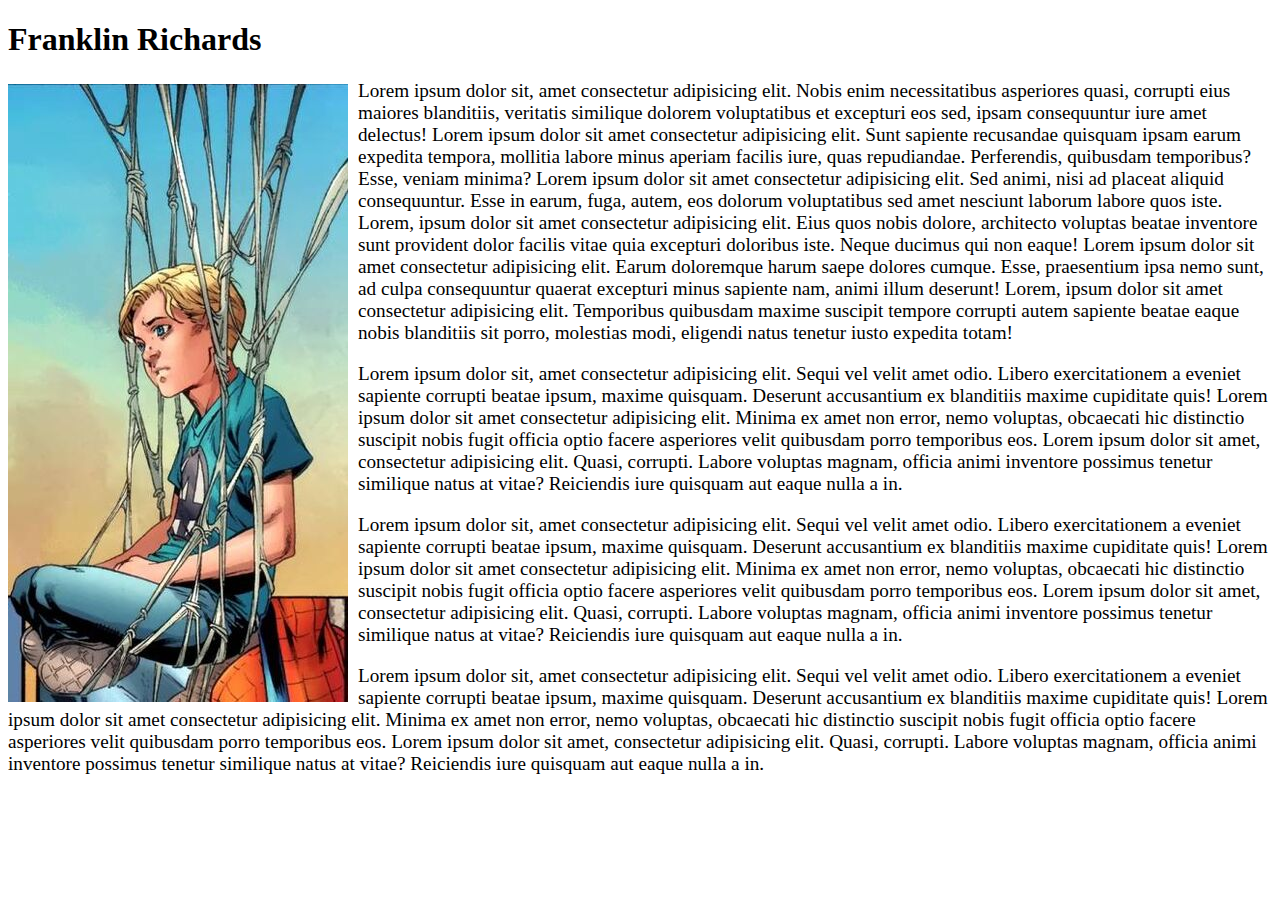
<file: t00/index.html>
<!DOCTYPE html>
<html lang="en">

<head>
    <meta charset="UTF-8">
    <meta name="viewport" content="width=device-width, initial-scale=1.0">
    <link rel="stylesheet" href="./style.css">
    <title>Task 00</title>
</head>

<body>
    <h1>Franklin Richards</h1>
    <p>
        <img class="img" src="./assets/image/Franklin_Richards.jpg" alt="img"> Lorem ipsum dolor sit, amet consectetur adipisicing elit. Nobis enim necessitatibus asperiores quasi, corrupti eius maiores blanditiis, veritatis similique dolorem voluptatibus
        et excepturi eos sed, ipsam consequuntur iure amet delectus! Lorem ipsum dolor sit amet consectetur adipisicing elit. Sunt sapiente recusandae quisquam ipsam earum expedita tempora, mollitia labore minus aperiam facilis iure, quas repudiandae.
        Perferendis, quibusdam temporibus? Esse, veniam minima? Lorem ipsum dolor sit amet consectetur adipisicing elit. Sed animi, nisi ad placeat aliquid consequuntur. Esse in earum, fuga, autem, eos dolorum voluptatibus sed amet nesciunt laborum labore
        quos iste. Lorem, ipsum dolor sit amet consectetur adipisicing elit. Eius quos nobis dolore, architecto voluptas beatae inventore sunt provident dolor facilis vitae quia excepturi doloribus iste. Neque ducimus qui non eaque! Lorem ipsum dolor
        sit amet consectetur adipisicing elit. Earum doloremque harum saepe dolores cumque. Esse, praesentium ipsa nemo sunt, ad culpa consequuntur quaerat excepturi minus sapiente nam, animi illum deserunt! Lorem, ipsum dolor sit amet consectetur adipisicing
        elit. Temporibus quibusdam maxime suscipit tempore corrupti autem sapiente beatae eaque nobis blanditiis sit porro, molestias modi, eligendi natus tenetur iusto expedita totam!
    </p>
    <p>
        Lorem ipsum dolor sit, amet consectetur adipisicing elit. Sequi vel velit amet odio. Libero exercitationem a eveniet sapiente corrupti beatae ipsum, maxime quisquam. Deserunt accusantium ex blanditiis maxime cupiditate quis! Lorem ipsum dolor sit amet
        consectetur adipisicing elit. Minima ex amet non error, nemo voluptas, obcaecati hic distinctio suscipit nobis fugit officia optio facere asperiores velit quibusdam porro temporibus eos. Lorem ipsum dolor sit amet, consectetur adipisicing elit.
        Quasi, corrupti. Labore voluptas magnam, officia animi inventore possimus tenetur similique natus at vitae? Reiciendis iure quisquam aut eaque nulla a in.
    </p>
    <p>
        Lorem ipsum dolor sit, amet consectetur adipisicing elit. Sequi vel velit amet odio. Libero exercitationem a eveniet sapiente corrupti beatae ipsum, maxime quisquam. Deserunt accusantium ex blanditiis maxime cupiditate quis! Lorem ipsum dolor sit amet
        consectetur adipisicing elit. Minima ex amet non error, nemo voluptas, obcaecati hic distinctio suscipit nobis fugit officia optio facere asperiores velit quibusdam porro temporibus eos. Lorem ipsum dolor sit amet, consectetur adipisicing elit.
        Quasi, corrupti. Labore voluptas magnam, officia animi inventore possimus tenetur similique natus at vitae? Reiciendis iure quisquam aut eaque nulla a in.
    </p>
    <p>
        Lorem ipsum dolor sit, amet consectetur adipisicing elit. Sequi vel velit amet odio. Libero exercitationem a eveniet sapiente corrupti beatae ipsum, maxime quisquam. Deserunt accusantium ex blanditiis maxime cupiditate quis! Lorem ipsum dolor sit amet
        consectetur adipisicing elit. Minima ex amet non error, nemo voluptas, obcaecati hic distinctio suscipit nobis fugit officia optio facere asperiores velit quibusdam porro temporibus eos. Lorem ipsum dolor sit amet, consectetur adipisicing elit.
        Quasi, corrupti. Labore voluptas magnam, officia animi inventore possimus tenetur similique natus at vitae? Reiciendis iure quisquam aut eaque nulla a in.
    </p>
</body>

</html>
</file>
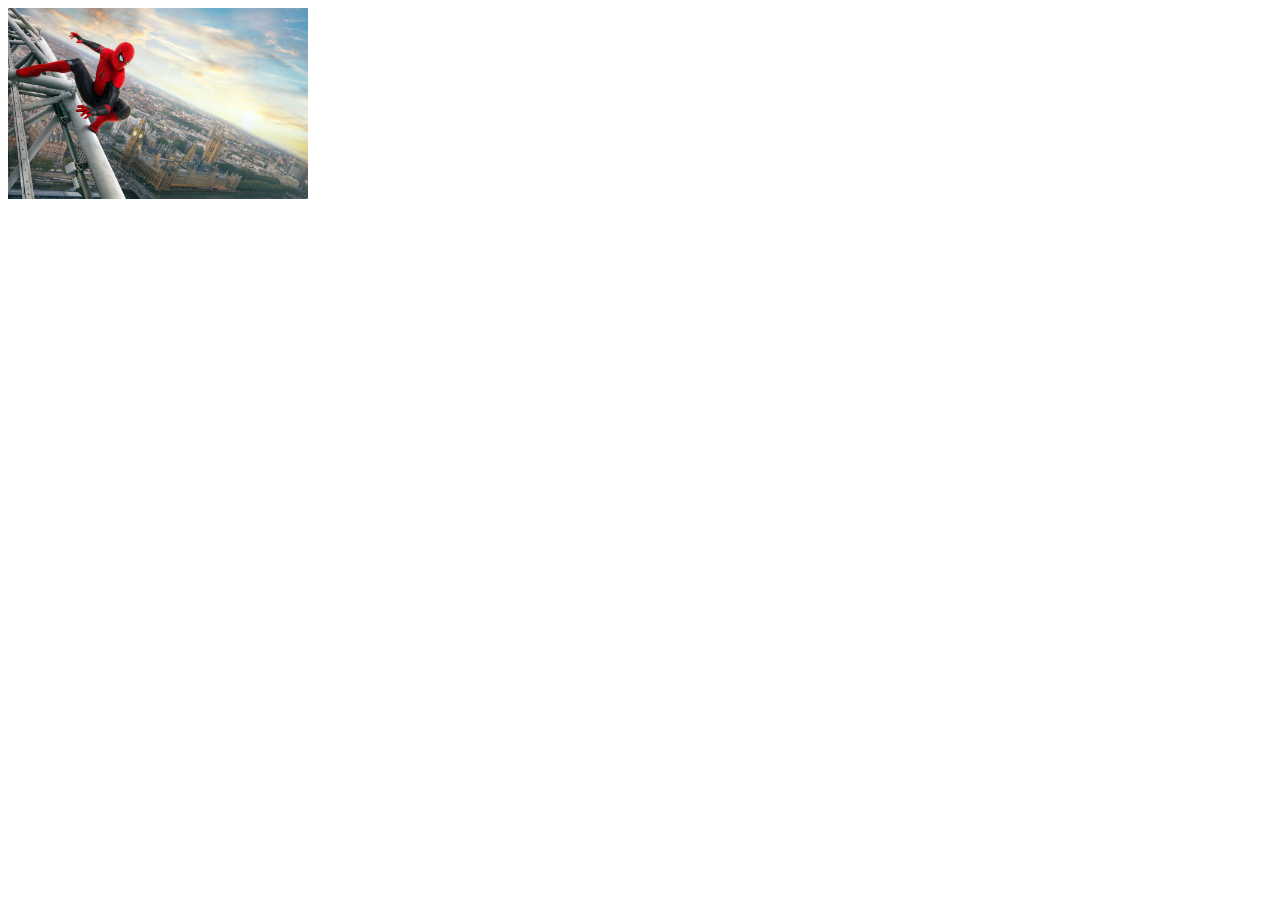
<file: t01/index.html>
<!DOCTYPE html>
<html lang="en">

<head>
    <meta charset="UTF-8">
    <title>Turn around...</title>
    <meta name="description" content="t01. Turn around...">
    <link rel="stylesheet" href="style.css">
</head>

<body>
    <img class="image" width="300" src="./assets/images/t01-spider.png" alt="spider picture">
</body>

</html>
</file>
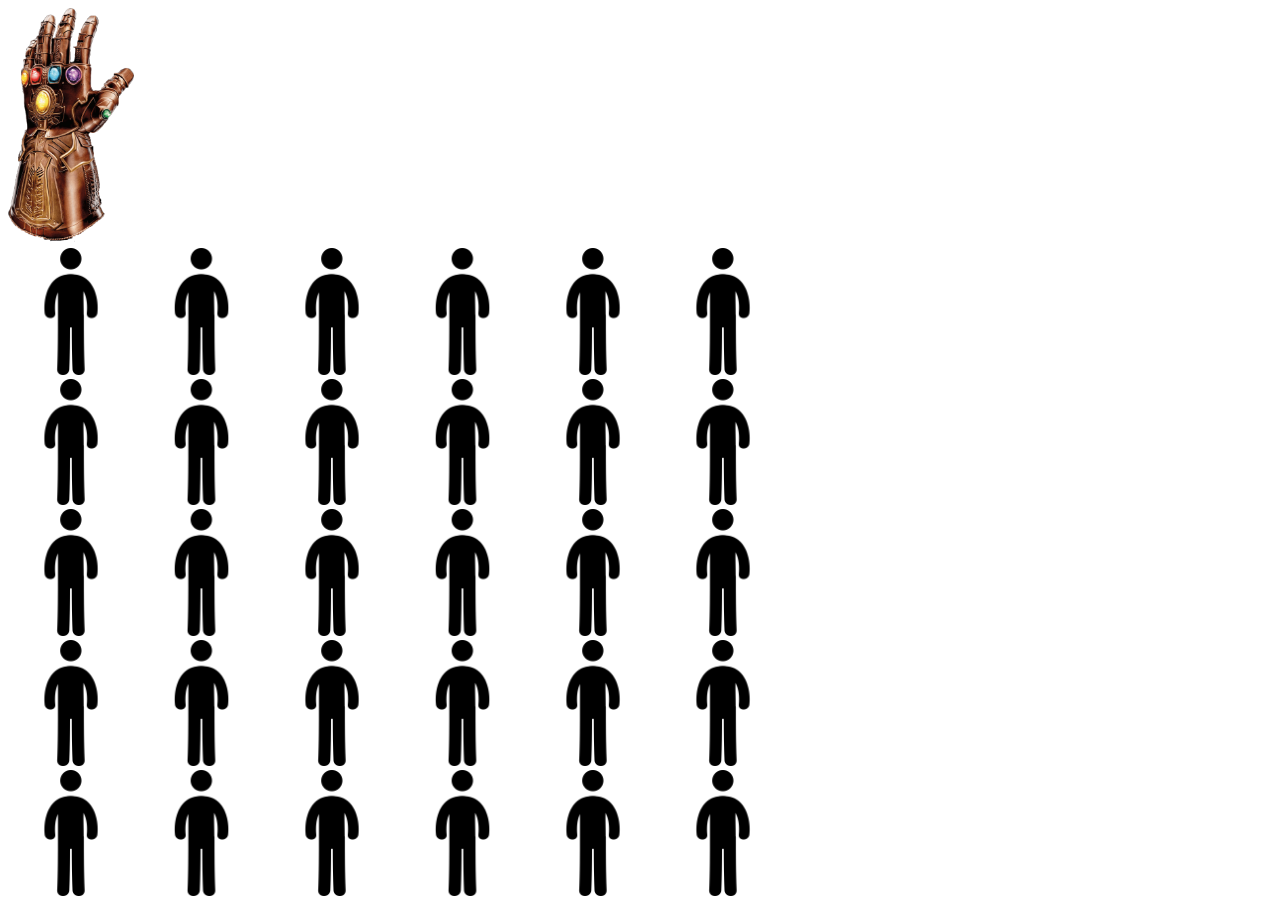
<file: t02/index.html>
<!DOCTYPE html>
<html lang="en">

<head>
    <meta charset="UTF-8">
    <link rel="stylesheet" href="./style.css">
    <meta name="viewport" content="width=device-width, initial-scale=1.0">
    <title>Task 02</title>
</head>

<body>

    <div><img src="./assets/image/The-Infinity-Gauntlet.png" alt="ig" class="ig"> <br>
        <img src="./assets/image/man.png" alt="hum">
        <img src="./assets/image/man.png" alt="hum">
        <img src="./assets/image/man.png" alt="hum">
        <img src="./assets/image/man.png" alt="hum">
        <img src="./assets/image/man.png" alt="hum">
        <img src="./assets/image/man.png" alt="hum"><br>
        <img src="./assets/image/man.png" alt="hum">
        <img src="./assets/image/man.png" alt="hum">
        <img src="./assets/image/man.png" alt="hum">
        <img src="./assets/image/man.png" alt="hum">
        <img src="./assets/image/man.png" alt="hum">
        <img src="./assets/image/man.png" alt="hum"><br>
        <img src="./assets/image/man.png" alt="hum">
        <img src="./assets/image/man.png" alt="hum">
        <img src="./assets/image/man.png" alt="hum">
        <img src="./assets/image/man.png" alt="hum">
        <img src="./assets/image/man.png" alt="hum">
        <img src="./assets/image/man.png" alt="hum"><br>
        <img src="./assets/image/man.png" alt="hum">
        <img src="./assets/image/man.png" alt="hum">
        <img src="./assets/image/man.png" alt="hum">
        <img src="./assets/image/man.png" alt="hum">
        <img src="./assets/image/man.png" alt="hum">
        <img src="./assets/image/man.png" alt="hum"><br>
        <img src="./assets/image/man.png" alt="hum">
        <img src="./assets/image/man.png" alt="hum">
        <img src="./assets/image/man.png" alt="hum">
        <img src="./assets/image/man.png" alt="hum">
        <img src="./assets/image/man.png" alt="hum">
        <img src="./assets/image/man.png" alt="hum">
    </div>
</body>

</html>
</file>
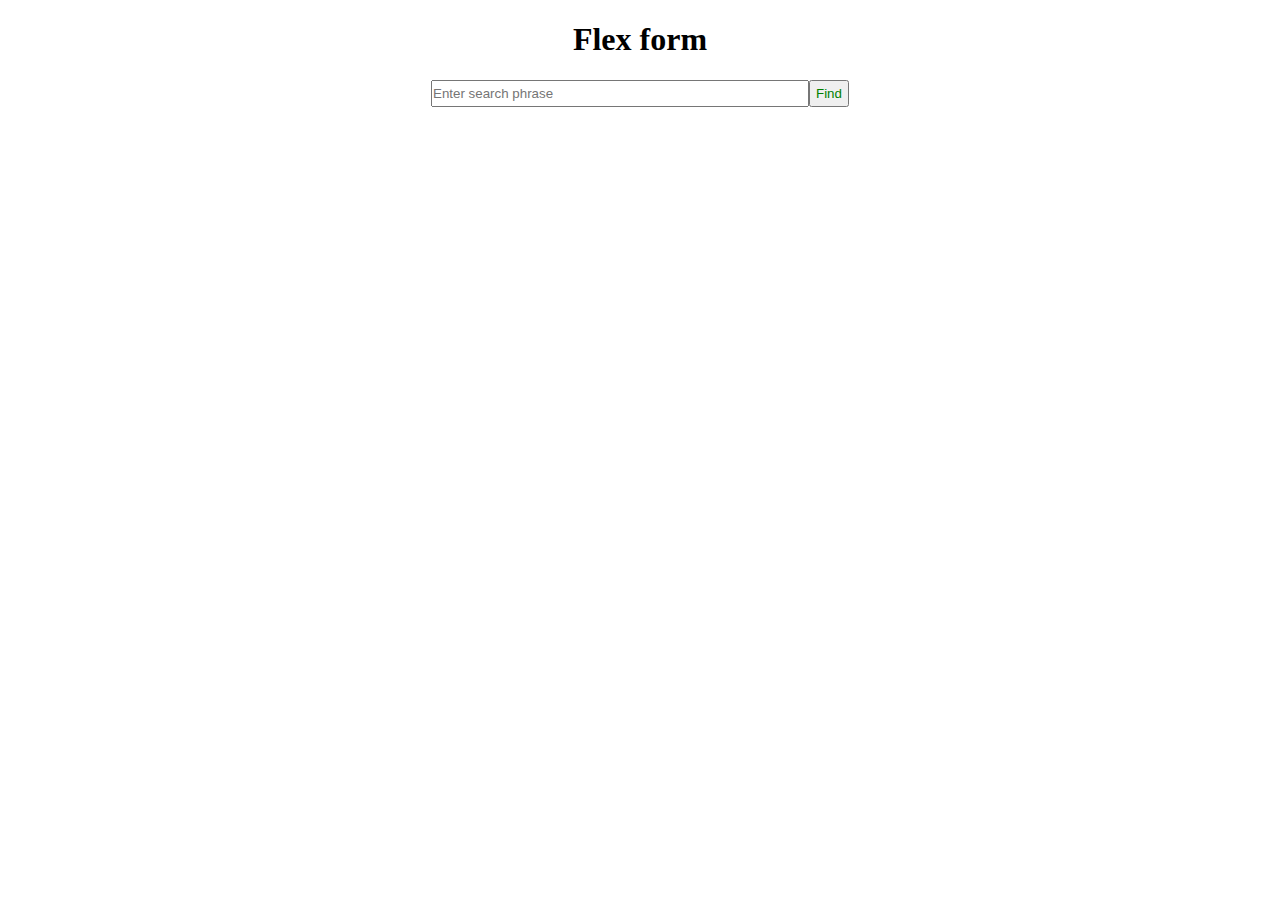
<file: t05/index.html>
<!DOCTYPE html>
<html lang="en">

<head>
    <meta charset="UTF-8">
    <meta name="viewport" content="width=device-width, initial-scale=1.0">
    <title>Task 05</title>
    <link rel="stylesheet" href="./style.css">
</head>

<body>
    <h1>Flex form</h1>
    <div class="sr">
        <div class="src">
            <input type="search" placeholder="Enter search phrase" class="sr">
            <button type="submit" class="fn">Find</button>
        </div>
    </div>
</body>

</html>
</file>
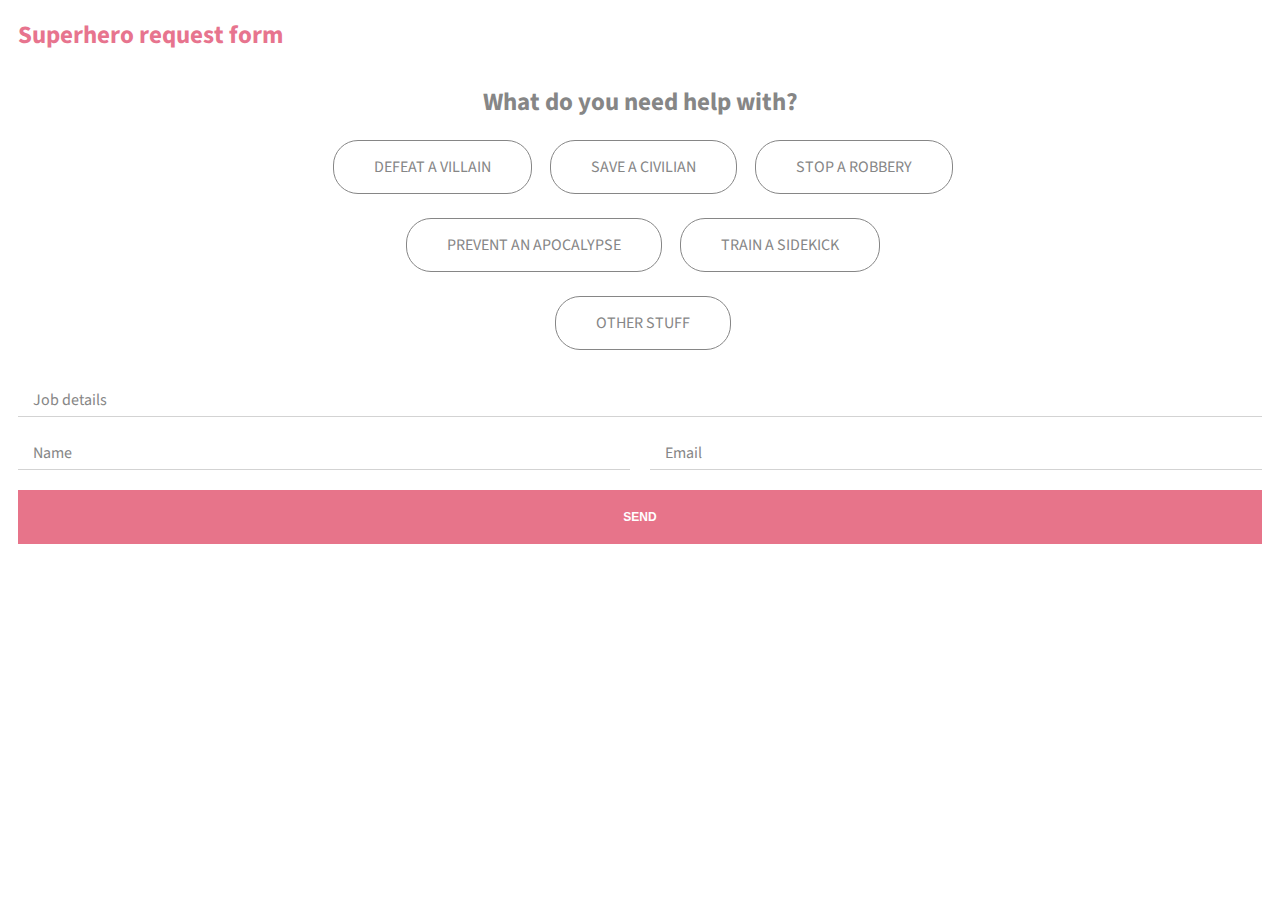
<file: t06/index.html>
<!DOCTYPE html>
<html lang="en">

<head>
    <meta charset="UTF-8">
    <meta name="viewport" content="width=device-width, initial-scale=1.0">
    <title>task 06</title>
    <link rel="stylesheet" href="style.css">
    <link href="https://fonts.googleapis.com/css2?family=Source+Sans+Pro:wght@400;600;700&display=swap" rel="stylesheet">

    <body>
        <h1>Superhero request form</h1>
        <h2>What do you need help with?</h2>
        <div class="container-1">
            <ul>
                <li>
                    <input type="checkbox" id="checkbox-1" value="DEFEAT A VILLAIN">
                    <label class="cb-label" for="checkbox-1">DEFEAT A VILLAIN</label>
                </li>
                <li>
                    <input type="checkbox" id="checkbox-2" value="SAVE A CIVILIAN">
                    <label class="cb-label" for="checkbox-2">SAVE A CIVILIAN</label>
                </li>
                <li>
                    <input type="checkbox" id="checkbox-3" value="STOP A ROBBERY">
                    <label class="cb-label" for="checkbox-3">STOP A ROBBERY</label>
                </li>
            </ul>
        </div>
        <div class="container-2">
            <ul>
                <li>
                    <input type="checkbox" value="PREVENT AN APOCALYPSE" id="checkbox-4">
                    <label class="cb-label" for="checkbox-4">PREVENT AN APOCALYPSE</label>
                </li>
                <li>
                    <input type="checkbox" value="TRAIN A SIDEKICK" id="checkbox-5" />
                    <label class="cb-label" for="checkbox-5">TRAIN A SIDEKICK</label>
                </li>

            </ul>
        </div>
        <div class="container-3">
            <ul>
                <li>
                    <input type="checkbox" value="OTHER STUFF" id="checkbox-6" />
                    <label class="cb-label" for="checkbox-6">OTHER STUFF</label>
                </li>
            </ul>
        </div>
        <div class="container-4">
            <label class="job-details-label" for="job-details">Job details</label>
            <input class="job-details" type="text" id="job-details" />
        </div>
        <div class="container-5">
            <label for="name" class="job-details-label">Name</label>
            <input type="text" id="name" class="c5" />
            <label for="email" class="job-details-label">Email</label>
            <input type="text" id="email" class="c5-1" />
        </div>
        <div class="button">
            <input type="button" value="SEND" id="send" />
        </div>
    </body>
</head>

</html>
</file>
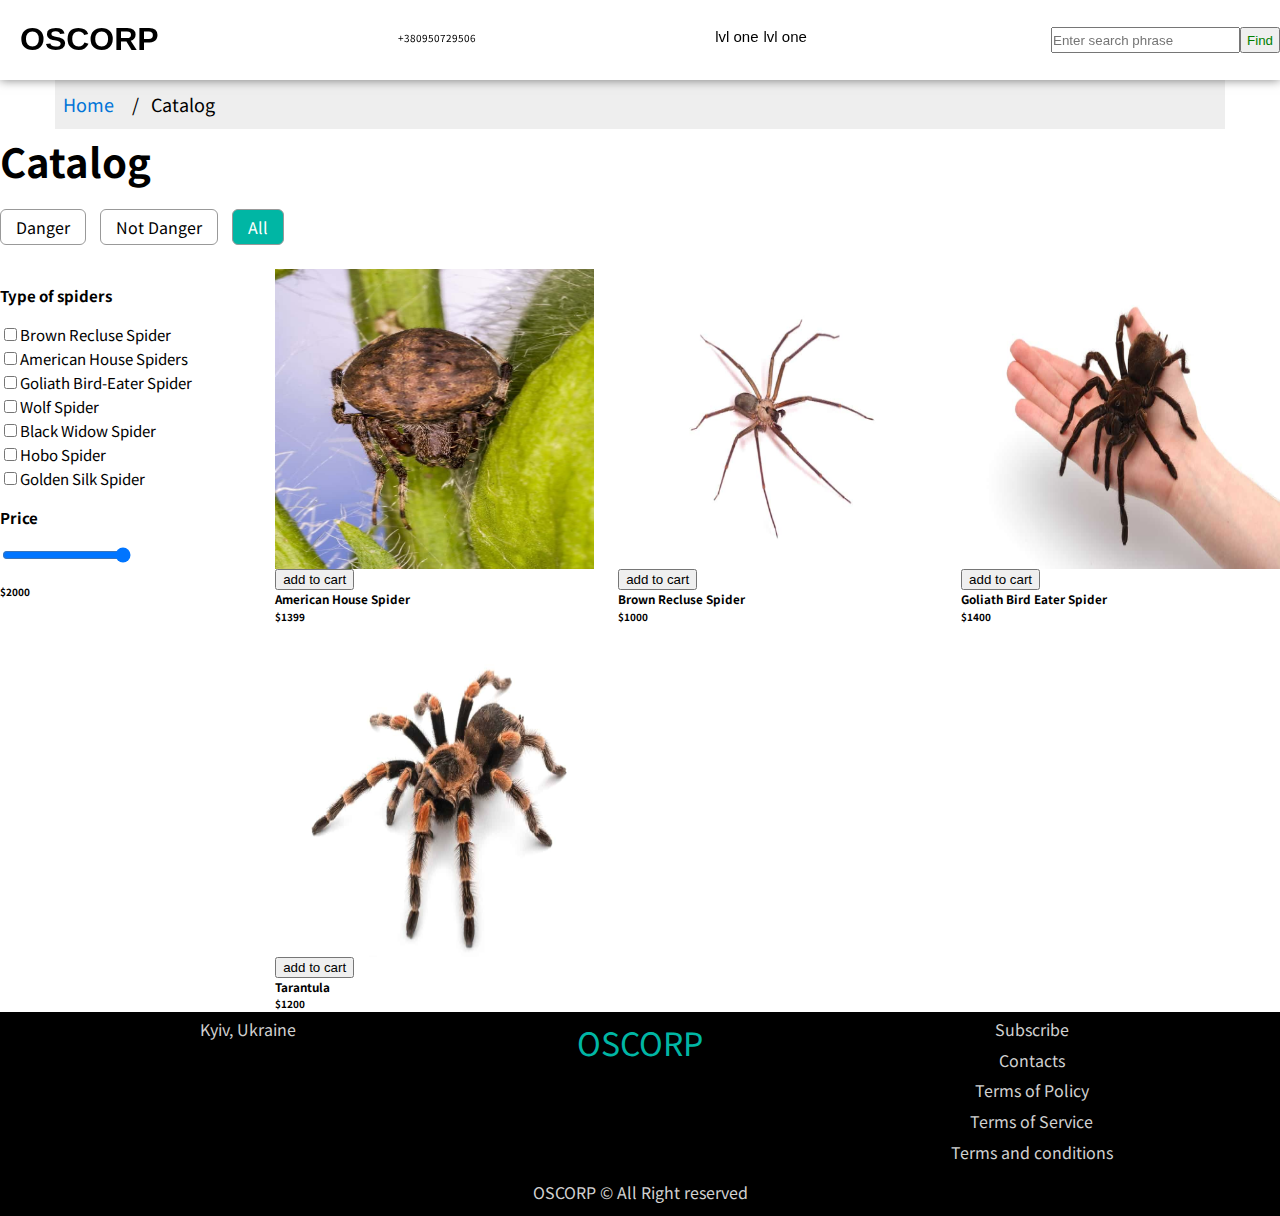
<file: t07/index.html>
<!DOCTYPE html>
<html lang="en">

<head>
    <meta charset="UTF-8" />
    <meta name="viewport" content="width=device-width, initial-scale=1.0" />
    <title>t07</title>
    <link rel="stylesheet" href="style.css" />
    <link href="https://fonts.googleapis.com/css2?family=Montserrat:wght@100&family=Noto+Sans+JP:wght@300;400;700&display=swap" rel="stylesheet" />
</head>

<body>
    <!-- nav start -->
    <div class="nav__container">
        <nav>
            <h1><a class="logo-main" href="./index.html">Oscorp</a></h1>
            <span class="phone" href="#">+380950729506</span>
            <div class="dropdown-menu">
                <ul>
                    <li>
                        <a href="#">lvl one</a>
                        <ul>
                            <li>
                                <a href="#">lvl two</a>
                                <ul>
                                    <li><a href="#">lvl three</a></li>
                                    <li><a href="#">lvl three</a></li>
                                    <li><a href="#">lvl three</a></li>
                                </ul>
                            </li>
                            <li>
                                <a href="#">lvl two</a>
                                <ul>
                                    <li><a href="#">lvl three</a></li>
                                    <li><a href="#">lvl three</a></li>
                                    <li><a href="#">lvl three</a></li>
                                </ul>
                            </li>
                        </ul>
                    </li>
                    <li>
                        <a href="#">lvl one</a>
                        <ul>
                            <li>
                                <a href="#">lvl two</a>
                                <ul>
                                    <li><a href="#">lvl three</a></li>
                                    <li><a href="#">lvl three</a></li>
                                    <li><a href="#">lvl three</a></li>
                                </ul>
                            </li>
                            <li>
                                <a href="#">lvl two</a>
                                <ul>
                                    <li><a href="#">lvl three</a></li>
                                    <li><a href="#">lvl three</a></li>
                                    <li><a href="#">lvl three</a></li>
                                </ul>
                            </li>
                        </ul>
                    </li>
                </ul>
            </div>
            <div class="sr">
                <div class="src">
                    <input type="search" placeholder="Enter search phrase" class="sr">
                    <button type="submit" class="fn">Find</button>
                </div>
            </div>
        </nav>
    </div>
    <!-- end of nav -->

    <!-- start of breadcrump -->
    <ul class="breadcrumb">
        <li><a href="./index.html">Home</a></li>
        <li>Catalog</li>
    </ul>
    <!-- end of breadcrump -->

    <!-- products -->
    <section class="products">
        <div class="section-model">
            <h2>Catalog</h2>
        </div>

        <!-- start of radio filters -->
        <div class="radio-filters">
            <div class="form_radio_btn">
                <input id="smartphone" type="radio" name="type" value="type-smartphone" />
                <label for="smartphone">Danger</label>
            </div>

            <div class="form_radio_btn">
                <input id="notebook" type="radio" name="type" value="type-notebook" />
                <label for="notebook">Not Danger</label>
            </div>
            <div class="form_radio_btn">
                <input id="all-of-types" type="radio" name="type" value="all-of-types" checked />
                <label for="all-of-types">All</label>
            </div>
        </div>
        <!-- end of of radio filters -->
        <!-- start of catalog grid -->
        <div class="catalog-grid">
            <!-- start of filters menu -->
            <div class="filters-menu">
                <div class="colors-checkbox">
                    <p><b>Type of spiders</b></p>
                    <p>
                        <input type="checkbox" name="color" value="graphite" />Brown Recluse Spider<br />
                        <input type="checkbox" name="color" value="pacific-blue" />American House Spiders
                        <br />
                        <input type="checkbox" name="color" value="silver" />Goliath Bird-Eater Spider<br />
                        <input type="checkbox" name="color" value="gold" />Wolf Spider<br />
                        <input type="checkbox" name="color" value="space-gray" />Black Widow Spider
                        <br />
                        <input type="checkbox" name="color" value="red" />Hobo Spider<br />
                        <input type="checkbox" name="color" value="blue" />Golden Silk Spider<br />
                    </p>
                </div>
                <div class="price-container">
                    <p><b>Price</b></p>
                    <div class="price">
                        <input id="price-range" type="range" value="1849" min="439" max="1849" />
                        <p id="price-count">
                            <h6>$2000</h6>
                        </p>
                    </div>
                </div>
            </div>
            <!-- end of filters menu -->
            <!-- products center -->
            <div class="products-center">
                <!-- single product -->
                <a href="card.html">
                    <article class="American House Spider">
                        <div class="img-container">
                            <div class="slider-container">
                                <img src="./assets/image/American-House-Spider.jpg" alt="product" style="display: block; width: 100%; height: 300px; cursor: pointer;" />
                            </div>
                            <button class="bag-btn" data-id="1">
                  <i class="fas fa-shopping-cart"></i>
                  add to cart
                </button>
                        </div>
                        <h3>American House Spider</h3>
                        <h4>$1399</h4>
                    </article>
                </a>
                <!-- end of single product -->
                <!-- single product -->
                <a href="card.html">
                    <article class="Brown Recluse Spider">
                        <div class="img-container">
                            <div class="slider-container">
                                <img src="./assets/image/Brown-Recluse-Spider.jpg" alt="product" style="display: block; width: 100%; height: 300px; cursor: pointer;" />
                            </div>
                            <button class="bag-btn" data-id="1">
              <i class="fas fa-shopping-cart"></i>
              add to cart
            </button>
                        </div>
                        <h3>Brown Recluse Spider</h3>
                        <h4>$1000</h4>
                    </article>
                </a>
                <!-- end of single product -->
                <!-- single product -->
                <a href="card.html">
                    <article class="Brown Recluse Spider">
                        <div class="img-container">
                            <div class="slider-container">
                                <img src="./assets/image/Goliath-Bird-Eater-Spider.jpg" alt="product" style="display: block; width: 100%; height: 300px; cursor: pointer;" />
                            </div>
                            <button class="bag-btn" data-id="1">
              <i class="fas fa-shopping-cart"></i>
              add to cart
            </button>
                        </div>
                        <h3>Goliath Bird Eater Spider</h3>
                        <h4>$1400</h4>
                    </article>
                </a>
                <!-- end of single product -->
                <!-- single product -->
                <a href="card.html">
                    <article class="Brown Recluse Spider">
                        <div class="img-container">
                            <div class="slider-container">
                                <img src="./assets/image/Tarantula.jpg" alt="product" style="display: block; width: 100%; height: 300px; cursor: pointer;" />
                            </div>
                            <button class="bag-btn" data-id="1">
              <i class="fas fa-shopping-cart"></i>
              add to cart
            </button>
                        </div>
                        <h3>Tarantula</h3>
                        <h4>$1200</h4>
                    </article>
                </a>
                <!-- end of single product -->
            </div>
            <!-- end of products center -->
    </section>
    <!-- end of products -->
    <!-- start of footer -->
    <footer id="footer">
        <div class="footer-container">
            <div class="contacts">
                <p>Kyiv, Ukraine</p>
            </div>
            <div class="logo-div">
                <p class="logo"><a href="index.html">OSCORP</a></p>
            </div>
            <div class="terms">
                <p>Subscribe</p>
                <p>Contacts</p>
                <p>Terms of Policy</p>
                <p>Terms of Service</p>
                <p>Terms and conditions</p>
            </div>
            <div class="copyright">OSCORP © All Right reserved</div>
        </div>
    </footer>
    <!-- end of footer -->
</body>

</html>
</file>
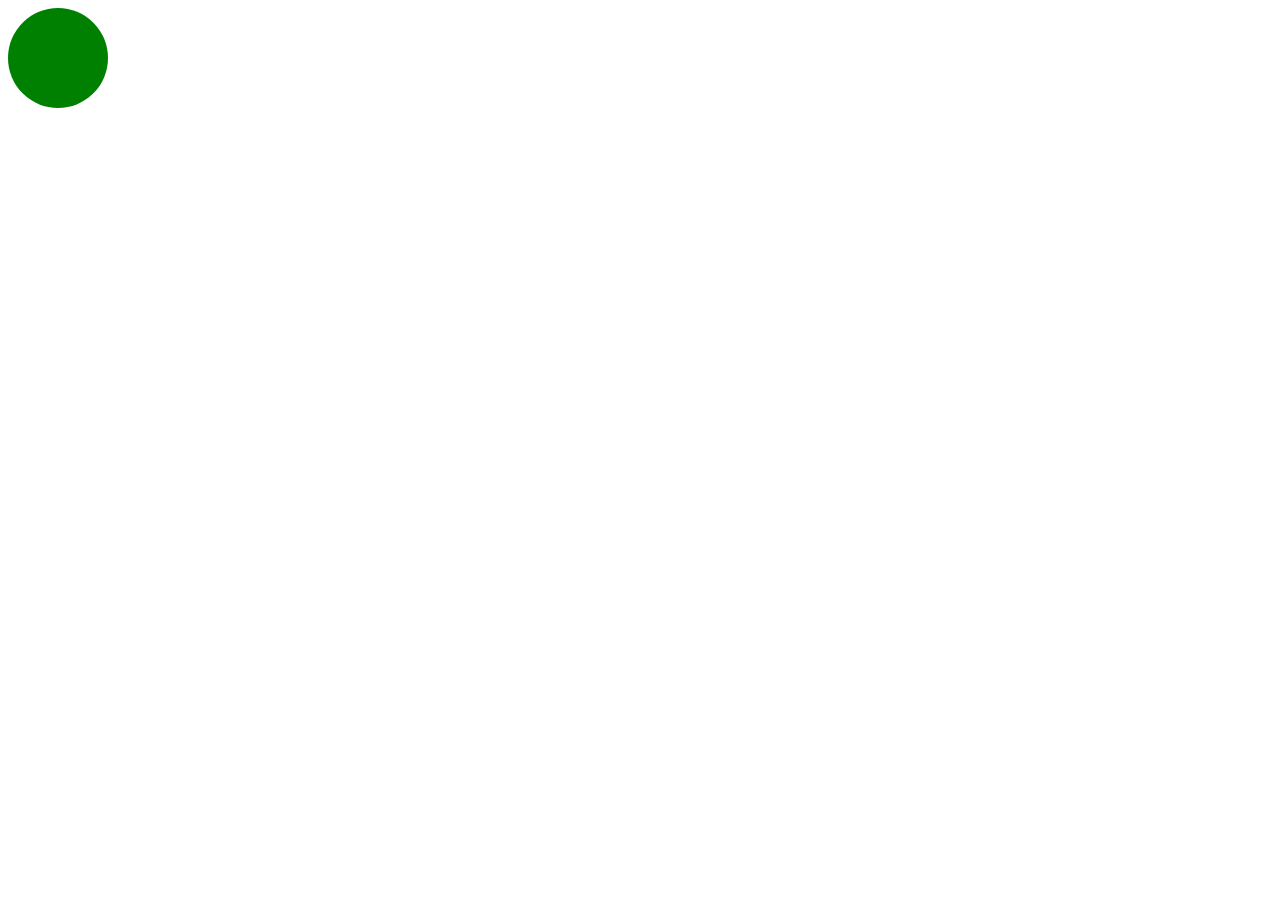
<file: t08/index.html>
<!DOCTYPE html>
<html lang="en">

<head>
    <meta charset="UTF-8">
    <meta name="viewport" content="width=device-width, initial-scale=1.0">
    <title>Task 08</title>
    <link rel="stylesheet" href="style.css">
</head>

<body>
    <div class="circle"></div>
</body>

</html>
</file>
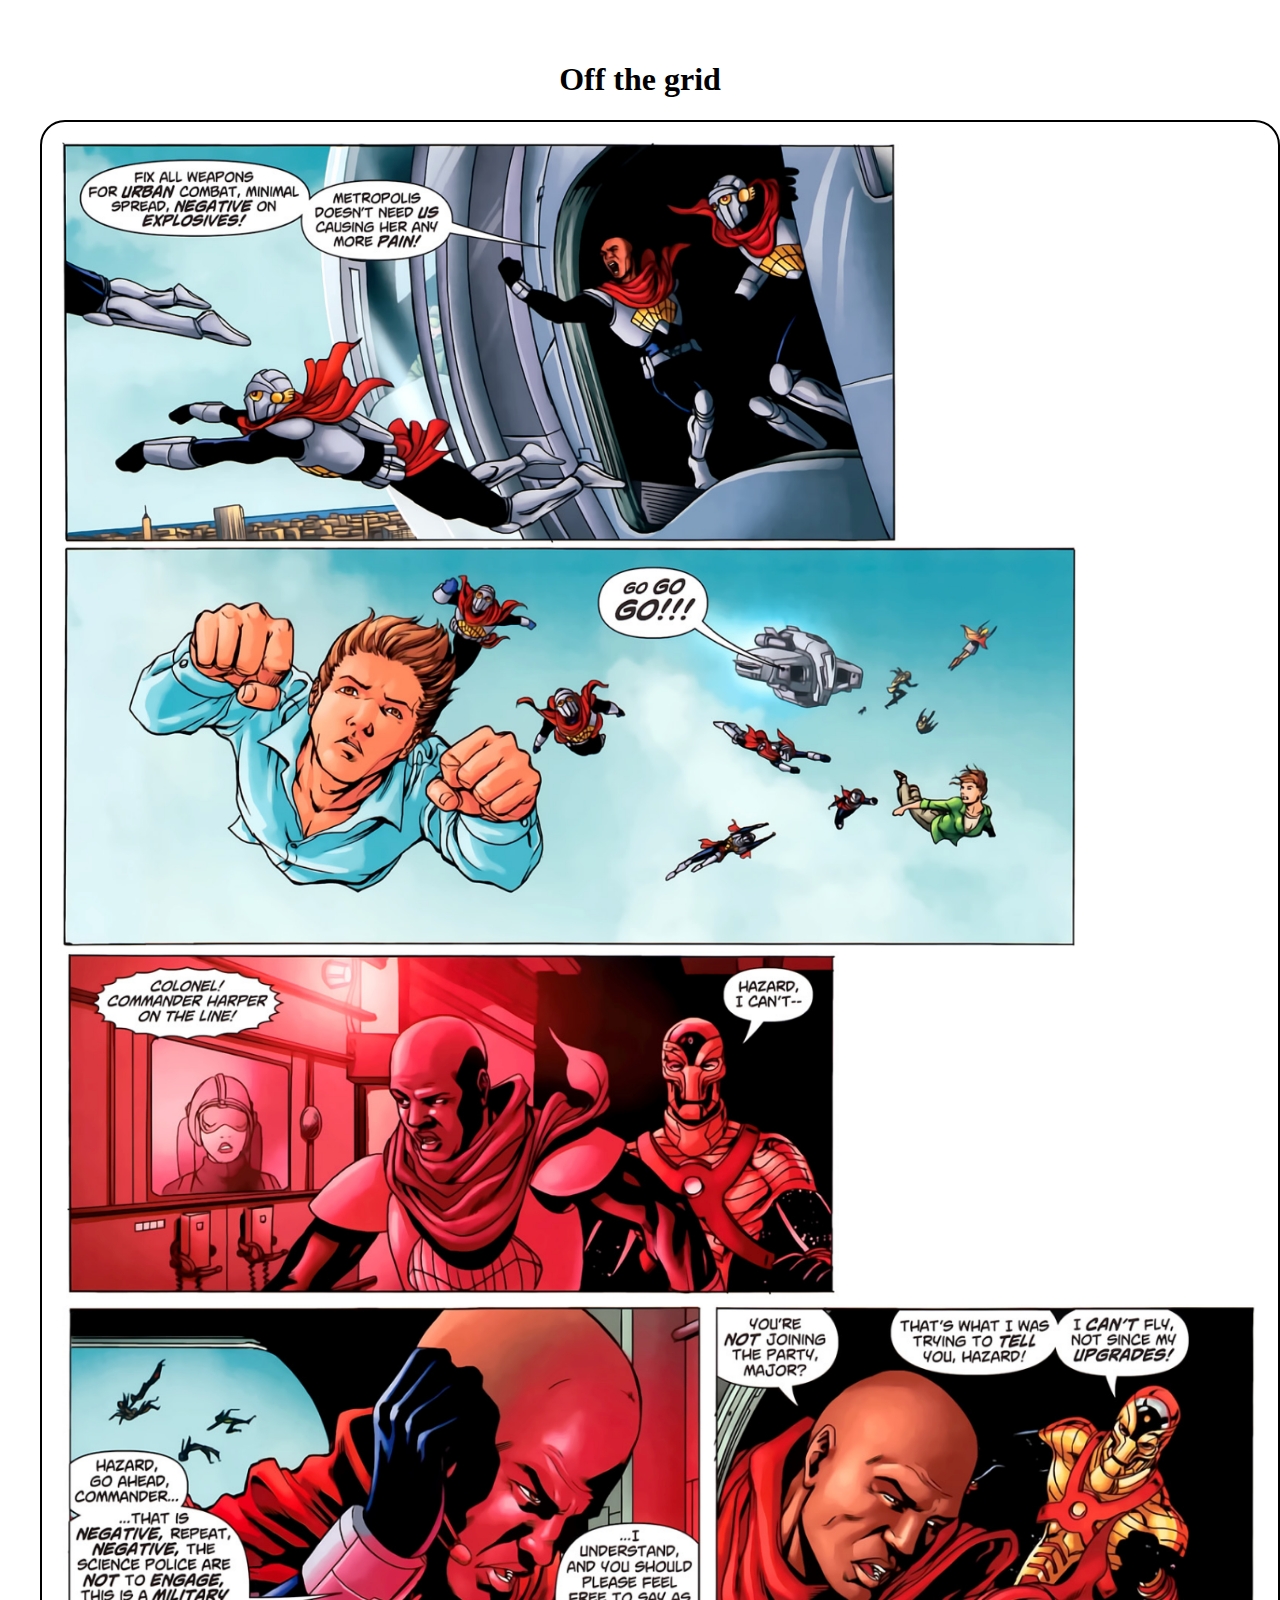
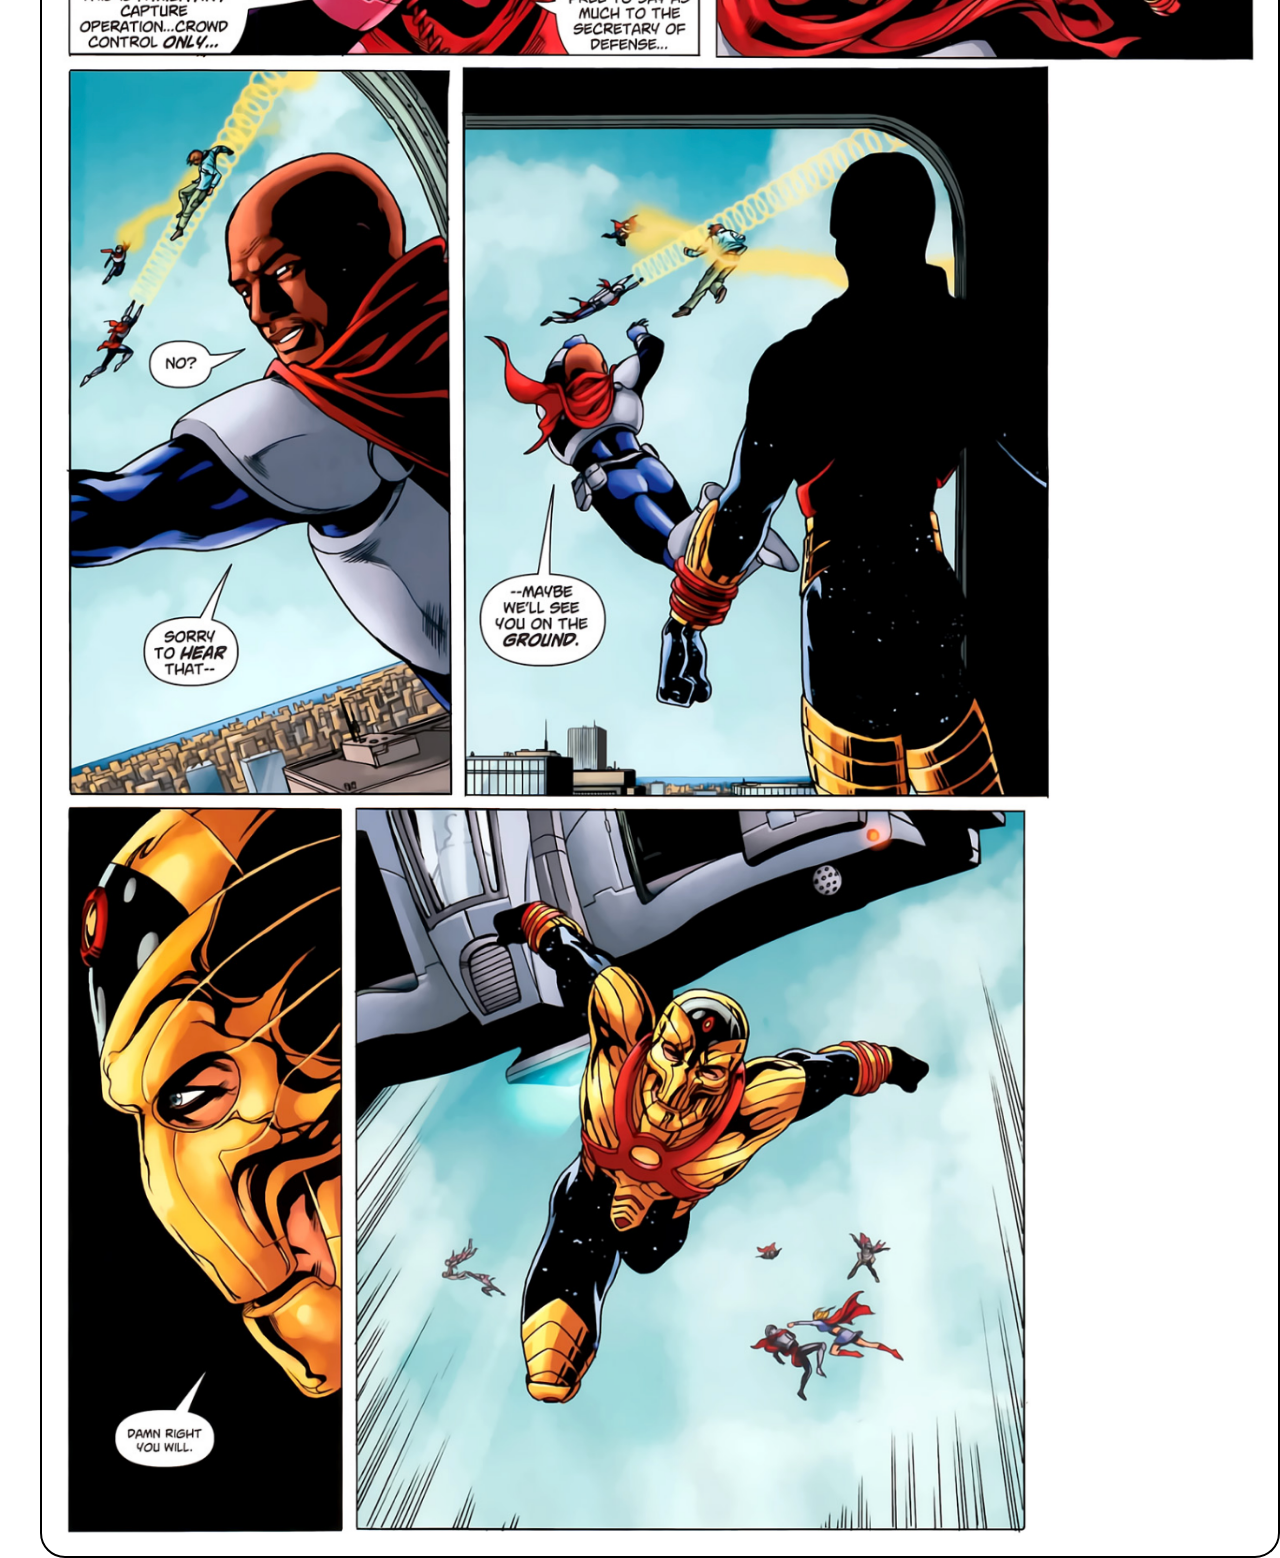
<file: t09/index.html>
<!DOCTYPE html>
<html lang="en">

<head>
    <meta charset="UTF-8">
    <meta http-equiv="X-UA-Compatible" content="IE=edge">
    <meta name="viewport" content="width=device-width, initial-scale=1.0">
    <title>Task 09</title>
    <link rel="stylesheet" href="./style.css">
</head>

<body>
    <h1>Off the grid</h1>
    <div class="container">
        <div class="item"><img src="./assets/images/t21-1.png"></div>
        <div class="item"><img src="./assets/images/t21-2.png"></div>
        <div class="item"><img src="./assets/images/t21-3.png"></div>
        <div class="item"><img src="./assets/images/t21-4.png"></div>
        <div class="item"><img src="./assets/images/t21-5.png"></div>
        <div class="item"><img src="./assets/images/t21-6.png"></div>
        <div class="item"><img src="./assets/images/t21-7.png"></div>
        <div class="item"><img src="./assets/images/t21-8.png"></div>
        <div class="item"><img src="./assets/images/t21-9.png"></div>
    </div>
</body>

</html>
</file>
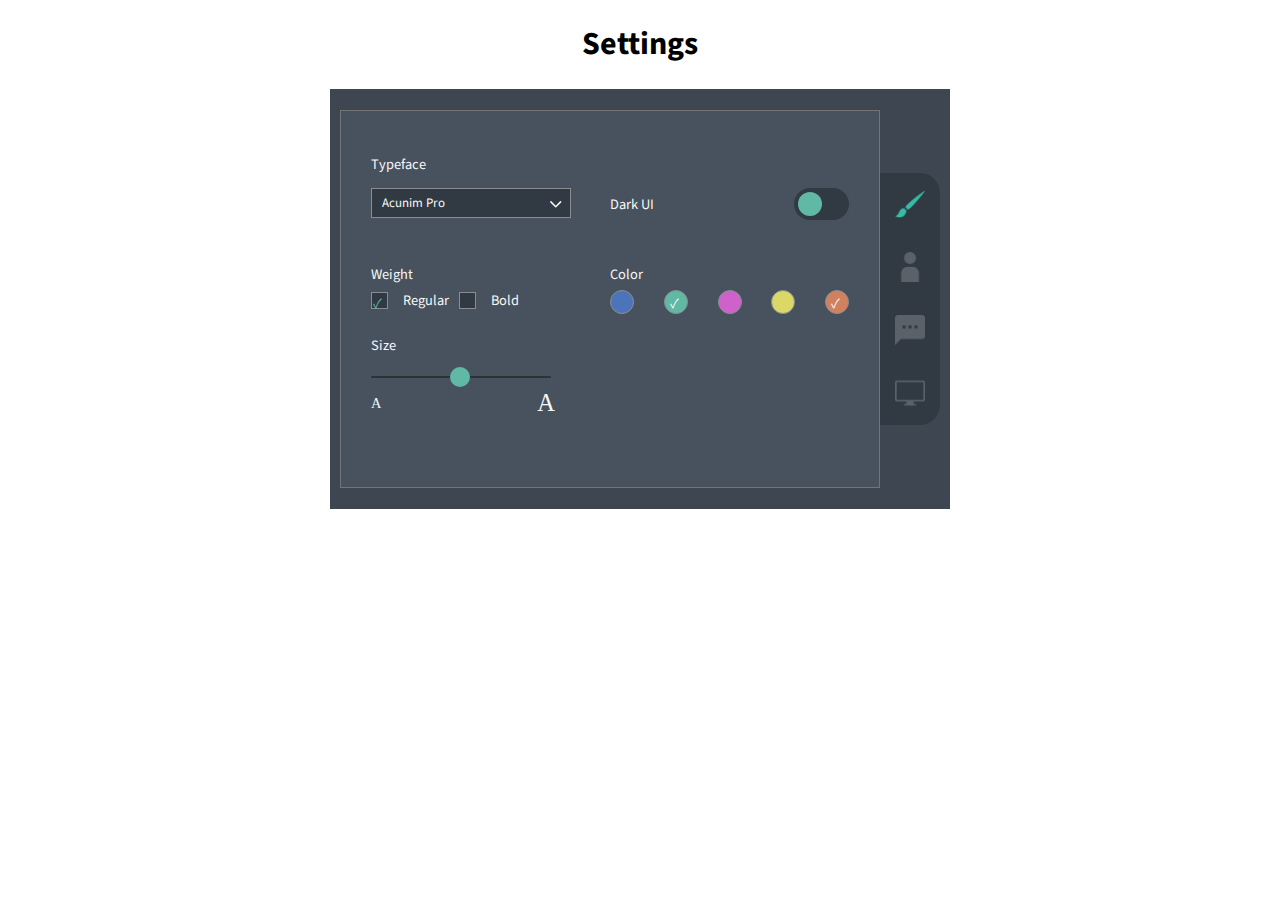
<file: t10/index.html>
<!DOCTYPE html>
<html lang="en">

  <head>
    <meta charset="utf-8" >
    <title>t10: Settings</title>
    <link rel="stylesheet" href="style.css">
    <link href="https://fonts.googleapis.com/css2?family=Source+Sans+Pro:wght@300;600&display=swap" rel="stylesheet">
</head>

<body>
  <h1>Settings</h1>
  <form action="/" method="post">
    <div class="rightmenu">
      <div class="box-1 typeface">
        <label class="labelname">Typeface</label>
      </div>
      <div class="box-2 custom-select">
        <select>
          <option>Acunim Pro</option>
          <option>Comic Sans</option>
          <option disabled>Times New Roman</option>
        </select>
        <svg class="select-icon" focusable="false" width="32" height="32" viewBox="0 0 32 32" >
          <path d="M22.782 13.8L17 19.582 11.218 13.8a1 1 0 0 0-1.414 1.414L16.29 21.7a.992.992 0 0 0 .71.292.997.997 0 0 0 .71-.292l6.486-6.486a1 1 0 0 0-1.414-1.414z"/>
        </svg>
      </div>
      <div class="box-3">
        <div class="dark">
          <label class="labelname">Dark UI</label>
          <div class="ui">
            <input id="ui" type="checkbox"><label for="ui"></label>
          </div>
        </div>
      </div>
      <div class="box-4">
        <label class="labelname">Weight</label>
        <div class="weight">
          <input id="regu" type="radio" name="font" checked><label for="regu"></label>
          <label>Regular</label>
          <input id="bold" type="radio" name="font"><label for="bold"></label>
          <label>Bold</label>
        </div>
      </div>
      <div class="box-5">
        <label class="labelname">Color</label>
        <div class="color">
          <input id="blue" type="checkbox"><label for="blue" class="blue"></label>
          <input id="green" type="checkbox" checked><label for="green" class="green"></label>
          <input id="purple" type="checkbox"><label for="purple" class="purple"></label>
          <input id="yellow" type="checkbox"><label for="yellow" class="yellow"></label>
          <input id="orange" type="checkbox" checked><label for="orange" class="orange"></label>
        </div>
      </div>
      <div class="box-6">
        <label class="labelname">Size</label>
        <input type="range" min="1" max="100" value="50" class="slider" id="myRange">
        <div class="aslide">
          <label>A</label>
          <label class="bigger">A</label>
        </div>
      </div>
    </div>
    <div class="leftmenu">
      <img src="assets/images/artistic-brush.png" alt="artistic-brush">
      <img src="assets/images/user-icon.png" alt="user-icon">
      <img src="assets/images/sms-speech-bubble.png" alt="sms-speech-bubble">
      <img src="assets/images/computer-screen.png" alt="computer-screen">
    </div>
  </form>
</body>

</html>
</file>
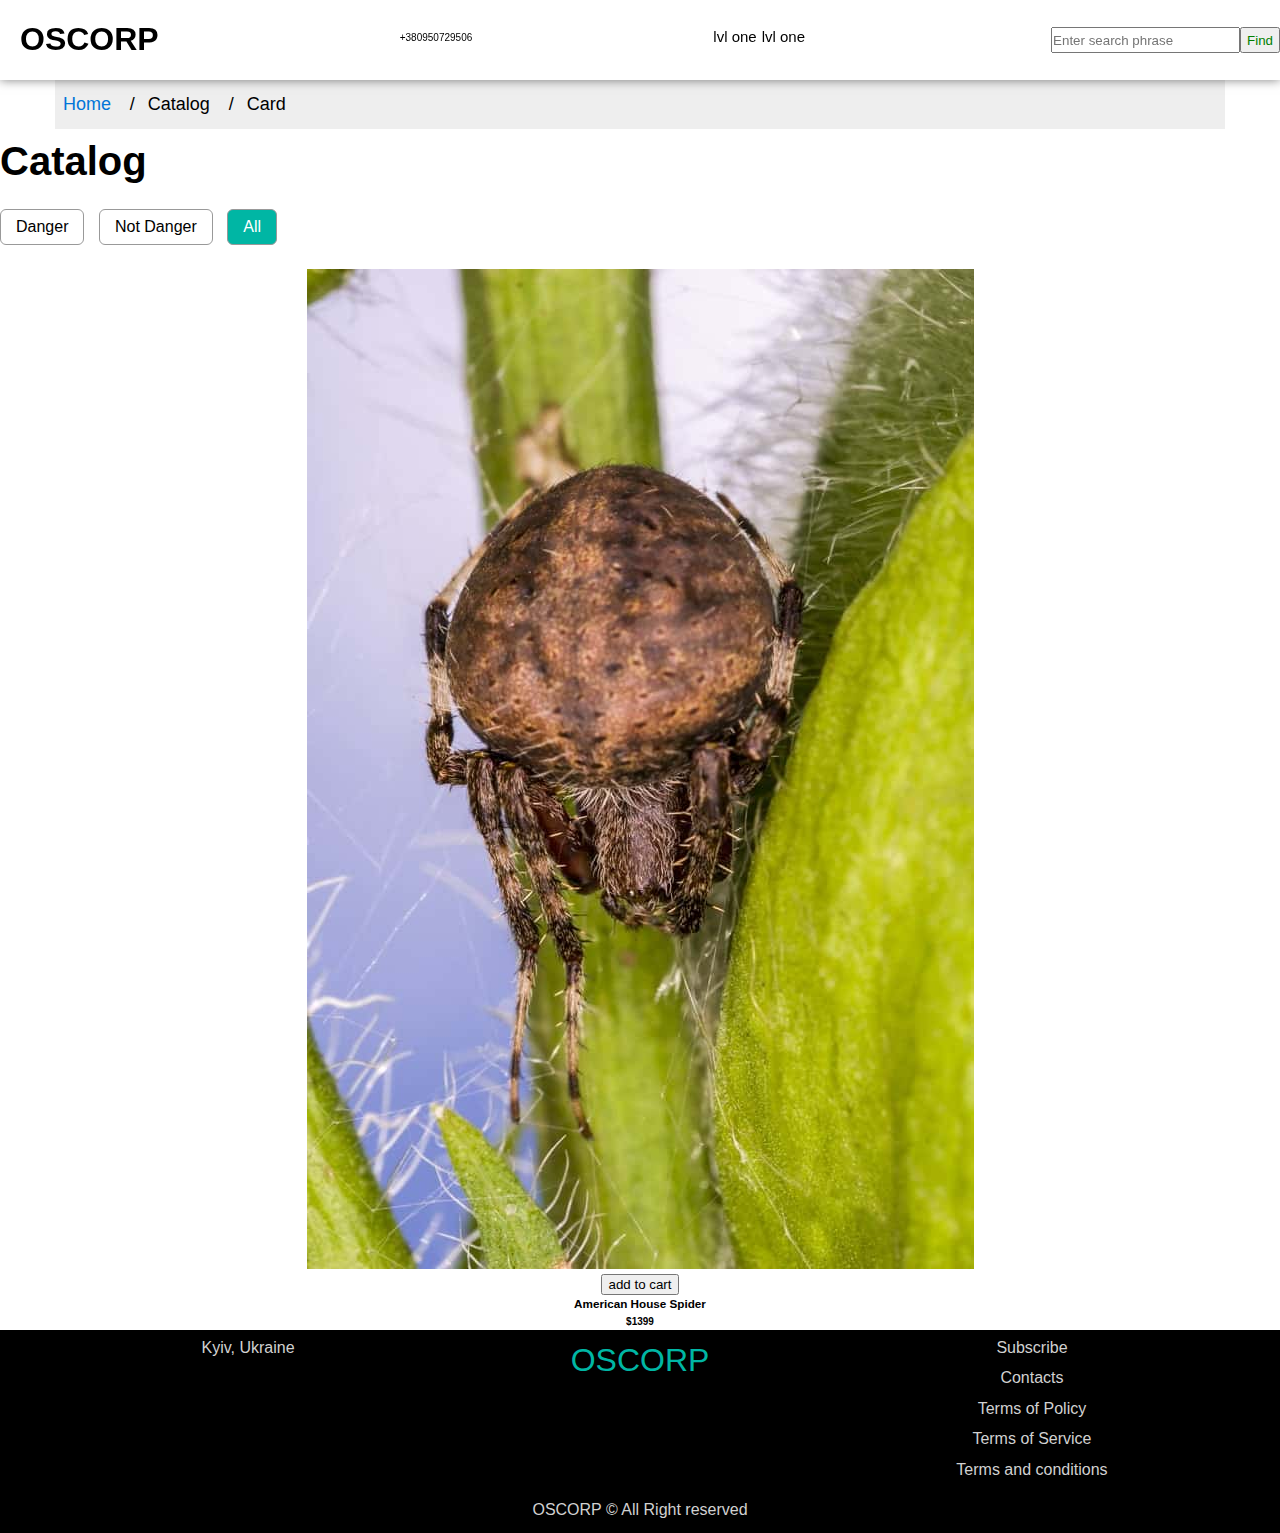
<file: t07/card.html>
<!DOCTYPE html>
<html lang="en">

<head>
    <meta charset="UTF-8">
    <meta http-equiv="X-UA-Compatible" content="IE=edge">
    <meta name="viewport" content="width=device-width, initial-scale=1.0">
    <title>Card</title>
    <link rel="stylesheet" href="./style.css">
</head>

<body>
    <!-- nav start -->
    <div class="nav__container">
        <nav>
            <h1><a class="logo-main" href="./index.html">Oscorp</a></h1>
            <span class="phone" href="#">+380950729506</span>
            <div class="dropdown-menu">
                <ul>
                    <li>
                        <a href="#">lvl one</a>
                        <ul>
                            <li>
                                <a href="#">lvl two</a>
                                <ul>
                                    <li><a href="#">lvl three</a></li>
                                    <li><a href="#">lvl three</a></li>
                                    <li><a href="#">lvl three</a></li>
                                </ul>
                            </li>
                            <li>
                                <a href="#">lvl two</a>
                                <ul>
                                    <li><a href="#">lvl three</a></li>
                                    <li><a href="#">lvl three</a></li>
                                    <li><a href="#">lvl three</a></li>
                                </ul>
                            </li>
                        </ul>
                    </li>
                    <li>
                        <a href="#">lvl one</a>
                        <ul>
                            <li>
                                <a href="#">lvl two</a>
                                <ul>
                                    <li><a href="#">lvl three</a></li>
                                    <li><a href="#">lvl three</a></li>
                                    <li><a href="#">lvl three</a></li>
                                </ul>
                            </li>
                            <li>
                                <a href="#">lvl two</a>
                                <ul>
                                    <li><a href="#">lvl three</a></li>
                                    <li><a href="#">lvl three</a></li>
                                    <li><a href="#">lvl three</a></li>
                                </ul>
                            </li>
                        </ul>
                    </li>
                </ul>
            </div>
            <div class="sr">
                <div class="src">
                    <input type="search" placeholder="Enter search phrase" class="sr">
                    <button type="submit" class="fn">Find</button>
                </div>
            </div>
        </nav>
    </div>
    <!-- end of nav -->

    <!-- start of breadcrump -->
    <ul class="breadcrumb">
        <li><a href="./index.html">Home</a></li>
        <li>Catalog</li>
        <li>Card</li>
    </ul>
    <!-- end of breadcrump -->
    <!-- products -->
    <section class="products">
        <div class="section-model">
            <h2>Catalog</h2>
        </div>

        <!-- start of radio filters -->
        <div class="radio-filters">
            <div class="form_radio_btn">
                <input id="smartphone" type="radio" name="type" value="type-smartphone" />
                <label for="smartphone">Danger</label>
            </div>

            <div class="form_radio_btn">
                <input id="notebook" type="radio" name="type" value="type-notebook" />
                <label for="notebook">Not Danger</label>
            </div>
            <div class="form_radio_btn">
                <input id="all-of-types" type="radio" name="type" value="all-of-types" checked />
                <label for="all-of-types">All</label>
            </div>
        </div>
        <!-- end of of radio filters -->
        <!-- start of catalog grid -->
        <div style="justify-content: center; text-align: center;">
            <!-- products center -->
            <div class="products-center">
                <!-- single product -->
                <a href="card.html">
                    <article class="American House Spider">
                        <div class="img-container">
                            <div class="slider-container">
                                <img src="./assets/image/American-House-Spider.jpg" alt="product" />
                            </div>
                            <button class="bag-btn" data-id="1">
              <i class="fas fa-shopping-cart"></i>
              add to cart
            </button>
                        </div>
                        <h3>American House Spider</h3>
                        <h4>$1399</h4>
                    </article>
                </a>
                <!-- end of single product -->
            </div>
            <!-- end of products center -->
    </section>
    <!-- end of products -->
    <!-- start of footer -->
    <footer id="footer">
        <div class="footer-container">
            <div class="contacts">
                <p>Kyiv, Ukraine</p>
            </div>
            <div class="logo-div">
                <p class="logo"><a href="index.html">OSCORP</a></p>
            </div>
            <div class="terms">
                <p>Subscribe</p>
                <p>Contacts</p>
                <p>Terms of Policy</p>
                <p>Terms of Service</p>
                <p>Terms and conditions</p>
            </div>
            <div class="copyright">OSCORP © All Right reserved</div>
        </div>
    </footer>
    <!-- end of footer -->
</body>

</html>
</file>
<file: t00/style.css>
.img {
    float: left;
    margin: 4px 10px 2px 0px;
}

p {
    font-size: larger;
}

@media print {
    .img {
        float: unset;
        display: block;
    }
}
</file>
<file: t01/style.css>
.image:hover {
    transform: rotate(-30deg);
}
</file>
<file: t02/style.css>
img {
    height: auto;
    width: 10%;
}

.ig:hover~img:nth-child(2n) {
    opacity: 0;
}
</file>
<file: t05/style.css>
h1 {
    text-align: center;
}

.src {
    justify-content: center;
    display: flex;
}

.src>button {
    margin: 0;
    padding: 0;
    color: green;
    padding-left: 5px;
    padding-right: 5px;
    height: 2em;
}

.src>input {
    color: green;
    margin: 0;
    padding: 0;
    text-indent: 0px;
    transition: text-indent 300ms;
    height: 2em;
    width: 10cm;
}

.sr:hover,
button:hover {
    color: red;
}
</file>
<file: t06/style.css>
.container {
    border: 1px solid gray;
    border-radius: 25px;
    position: relative;
    padding: 10px 50px 10px 20px;
    cursor: pointer;
    font-size: 22px;
    margin-right: 30px;
}

.checkmark {
    position: absolute;
    right: 0;
    margin-right: 15px;
    height: 25px;
    width: 25px;
}

form {
    font-family: 'Source Sans Pro', sans-serif;
    text-align: center;
    color: gray;
}

h1 {
    font-family: 'Source Sans Pro', sans-serif;
    color: #f76b88;
}

body {
    font-family: 'source sans pro', sans-serif;
    transition: all 0.2s ease;
}

h1 {
    color: #e7748e;
    font-weight: 700;
    font-size: 25px;
    padding: 0 0 10px 10px;
}

h2 {
    color: #868686;
    text-align: center;
    font-size: 25px;
}

.container-1,
.container-2,
.container-3 {
    display: flex;
    justify-content: center;
}

.cb-label {
    border: 1px solid #868686;
    padding: 15px 40px;
    margin: 0px 5px 0px 0px;
    border-radius: 25px;
    color: #868686;
    cursor: pointer;
}

input[type="checkbox"] {
    opacity: 0;
    height: 0;
    width: 0;
}

li {
    list-style: none;
    display: inline;
}

ul {
    padding: 0px;
    margin-bottom: 40px;
}

input:checked~label {
    background-color: #19254e;
    color: white;
}

input:checked~label::after {
    content: "   \2713";
    white-space: pre;
}

.container-4 {
    display: flex;
    justify-content: flex-end;
    padding: 10px;
}

.job-details-label {
    color: #868686;
    border-bottom: 1px solid lightgray;
    padding: 5px 15px;
    width: 10%;
}

.job-details {
    width: 100%;
    border: 0px solid black;
    border-bottom: lightgray 1px solid;
}

input[type="text"]:focus {
    outline: none;
}

.container-5 {
    display: flex;
    padding: 10px;
}

.c5,
.c5-1 {
    width: 90%;
    border: 0px solid black;
    border-bottom: lightgray 1px solid;
    margin: 0px 20px 0px 0px;
}

.c5-1 {
    margin: 0px;
}

.button {
    display: flex;
    padding: 10px;
}

#send {
    padding: 20px;
    width: 100%;
    background-color: #e7748a;
    border: none;
    color: white;
    font-size: 12px;
    font-weight: 700;
}

#send:hover {
    background-color: rgb(146, 60, 89);
}
</file>
<file: t07/style.css>
body {
    margin: 0;
    padding: 0;
    font-family: "Noto Sans JP", sans-serif;
    font-size: 10px;
    line-height: 1.6;
    color: black;
    /* background-color: black; */
    caret-color: transparent;
}

h1,
h2,
h3,
h4,
h5,
h6 {
    margin: 0;
}

h1 {
    margin-left: 20px;
    font-size: 2rem;
    font-family: sans-serif;
    text-transform: uppercase;
    text-align: center;
}


/* ---Container--- */

.container {
    width: 100%;
    max-width: 1170px;
    margin: 0 auto;
    position: relative;
}


/* ---Navigation--- */

.nav__container {
    position: relative;
    width: 100%;
    align-items: center;
    position: fixed;
    top: 0;
    z-index: 2;
    margin: auto;
    left: 0;
    right: 0;
}

nav {
    width: 100%;
    display: flex;
    align-content: center;
    justify-content: space-between;
    align-items: center;
    height: 5rem;
    background-color: white;
    margin: 0 auto;
    box-shadow: 0 0 10px rgb(0, 0, 0, 0.5);
}

nav a:hover {
    color: rgb(0, 182, 164);
    transform: scale(1.1);
}

.phone {
    height: 2em;
}

.dropdown-menu * {
    margin: 0px;
    padding: 0px;
}

.dropdown-menu>ul {
    list-style: none;
    display: flex;
    justify-content: center;
}

.dropdown-menu>ul li a {
    display: block;
    min-width: 40px;
    height: 2em;
    margin-right: 5px;
    color: black;
    text-decoration: none;
    font-size: 15px;
    text-align: center;
    font-family: Arial, Helvetica, sans-serif;
}

.dropdown-menu ul li {
    position: relative;
}

.dropdown-menu li a:hover {
    background-color: #3e4f7e;
    color: #fd896c;
    box-shadow: 1px 5px 10px -5px black;
}

.dropdown-menu li ul {
    position: absolute;
    list-style: none;
    display: none;
}

.dropdown-menu li ul a {
    margin: 0px;
    text-transform: none;
    text-decoration: none;
    font-weight: 400;
    font-size: 10px;
    text-align: left;
}

.dropdown-menu li>ul li ul {
    position: absolute;
    left: 43px;
    top: 0px;
}

.dropdown-menu li:hover>ul {
    display: block;
}

h1 a {
    font-size: 2rem;
}

.src {
    justify-content: center;
    display: flex;
}

.src>button {
    margin: 0;
    padding: 0;
    color: green;
    padding-left: 5px;
    padding-right: 5px;
    height: 2em;
}

.src>input {
    color: green;
    margin: 0;
    padding: 0;
    text-indent: 0px;
    transition: text-indent 300ms;
    height: 2em;
    width: 5cm;
}

.sr:hover,
button:hover {
    color: red;
}


/* ---End--of--Navigation--- */


/* Start of breadcrumb */

ul.breadcrumb {
    max-width: 1170px;
    margin: 0 auto;
    margin-top: 80px;
    padding: 10px 0px;
    list-style: none;
    background-color: #eee;
}

ul.breadcrumb li {
    padding-left: 8px;
    display: inline;
    font-size: 18px;
}

ul.breadcrumb li+li:before {
    padding: 8px;
    color: black;
    content: "/\00a0";
}

ul.breadcrumb li a {
    color: #0275d8;
    text-decoration: none;
}

ul.breadcrumb li a:hover {
    color: #01447e;
    text-decoration: underline;
}


/* End of breadcrumb */


/* Start of radio filters */

.radio-filters {
    margin-bottom: 1.5rem;
    font-size: 1rem;
}

.form_radio_btn {
    display: inline-block;
    margin-right: 10px;
}

.form_radio_btn input[type="radio"] {
    display: none;
}

.form_radio_btn label {
    display: inline-block;
    cursor: pointer;
    padding: 0px 15px;
    line-height: 34px;
    border: 1px solid #999;
    border-radius: 6px;
    user-select: none;
}

.form_radio_btn input[type="radio"]:checked+label {
    background: rgb(0, 182, 164);
    color: white;
}

.form_radio_btn label:hover {
    color: #666;
}


/* End of radio filters */


/* Start of catalog grid */

.catalog-grid {
    display: grid;
    grid-template-columns: 1fr 4fr;
    grid-column-gap: 1.5rem;
    grid-row-gap: 2rem;
}


/* Start of filters menu */

.filters-menu {
    font-size: 15px;
}

.price-count {
    margin-top: 0;
    text-align: center;
    font-size: 1.5rem;
}

.price-range {
    width: 100%;
}


/* End of filters menu */

.section-model h2 {
    font-size: 2.5rem;
    margin-bottom: 1rem;
    text-transform: capitalize;
}

.products-center {
    width: auto;
    display: grid;
    grid-template-columns: repeat(auto-fit, minmax(260px, 1fr));
    grid-column-gap: 1.5rem;
    grid-row-gap: 2rem;
}


/* ---Start of Cart--- */

.cart-overlay {
    position: fixed;
    top: 0;
    right: 0;
    width: 100%;
    height: 100%;
    transition: 0.3s all ease;
    background: rgba(73, 80, 79, 0.514);
    z-index: 3;
    visibility: hidden;
}

.cart-footer {
    margin-top: 2rem;
    text-align: center;
}

.cart-footer h3 {
    text-transform: capitalize;
    margin-bottom: 1rem;
}

.banner-btn {
    padding: 1rem 2rem;
    text-transform: uppercase;
    border: none;
    background-color: rgb(0, 182, 164);
    cursor: pointer;
    color: white;
    outline: none;
    transition: 0.2s ease all;
    font-weight: 700;
    font-size: 1.5rem;
}

.banner-btn:hover {
    outline: 1px solid black;
    background-color: transparent;
    color: black;
}


/* Start of menu */


/* --Start of pagination--- */

.pagination {
    margin-bottom: 1rem;
    list-style: none;
    display: flex;
    justify-content: center;
    padding-left: 0;
}

.pagination li {
    padding: 0 0.5rem;
    font-size: 1.3rem;
    border: 1px solid black;
    margin-left: 0.5rem;
    transition: 0.1s ease all;
    cursor: pointer;
}

.pagination li:hover {
    background-color: rgb(0, 182, 164);
    color: white;
    transform: translateY(-5px);
}

.active-page {
    background-color: rgb(0, 182, 164);
    color: white;
}


/* ---End of pagination--- */


/* ---Start of footer-- */

footer {
    background-color: black;
}

.footer-container {
    max-width: 1170px;
    margin: 0 auto;
    color: rgb(209, 209, 209);
    background-color: black;
    position: relative;
    bottom: 0;
    font-size: 1rem;
    display: flex;
    flex-wrap: wrap;
    justify-content: space-between;
    align-content: space-between;
}

.footer-container p {
    transition: all 0.2s ease;
    cursor: pointer;
    margin: 5px 20px;
    text-align: center;
    padding: 0px 5px;
}

.footer-container p:hover {
    transform: scale(1.1);
}

.logo {
    text-transform: uppercase;
    /* font-weight: 700; */
    font-size: 2rem;
}

.logo a {
    text-decoration: none;
    color: rgb(0, 182, 164);
}

.contacts p a {
    color: rgb(209, 209, 209);
}

.copyright {
    width: 100%;
    text-align: center;
    margin: 10px 0px;
}

.contacts,
.logo-div,
.terms {
    width: 33%;
}


/* End of footer */


/* card (t07) */

.product_container {
    margin-top: 50px;
    margin-bottom: 50px;
    max-width: 1170px;
    margin: 0 auto;
    display: flex;
    justify-content: space-around;
}

.product {
    border: none;
    max-width: 500px;
}

.description {
    margin: auto;
    max-width: 300px;
    font-size: 1rem;
}

.comment_container {
    max-width: 1170px;
    margin: 30px auto;
    margin-bottom: 100px;
    display: flex;
    border: 1px solid gray;
    padding: 10px;
    background-color: lightgray;
}

.avatar {
    border-radius: 50%;
    height: 64px;
    margin-left: 50px;
    border: 1px solid lightgray;
}

.comment-text {
    margin-left: 100px;
}

.author-name {
    font-weight: 700;
    font-size: 1rem;
}

.author-comment {
    font-size: .8rem;
}

a {
    text-decoration: none;
    color: black;
}

@media screen and (max-width: 768px) {
    .product_container {
        flex-direction: column;
    }
    .description {
        margin: 30px;
        max-width: 100%;
    }
    .product {
        margin: 0 auto;
    }
    .comment_container {
        margin-left: 30px;
        margin-right: 30px;
    }
}
</file>
<file: t08/style.css>
.circle {
    height: 100px;
    width: 100px;
    border-radius: 50%;
    background-color: green;
    animation-duration: 4s;
    animation-name: slidein;
    animation-iteration-count: infinite;
    animation-direction: alternate;
    transition: all ease 2s;
}

@keyframes slidein {
    from {
        margin-left: calc(100% - 100px);
    }
}

.circle:hover {
    background-color: red;
}
</file>
<file: t09/style.css>
.container {
    display: grid;
    grid-template-columns: repeat(100, 1fr);
    border: 2px solid black;
    border-radius: 25px;
    position: absolute;
    padding: 20px;
}

body {
    margin: 20px;
    padding: 20px;
}

h1 {
    text-align: center;
}

.item {
    position: relative;
}

.item,
img {
    height: 100%;
    width: 100%;
}

@media only screen and (max-width: 640px) {
    .container {
        grid-template-columns: repeat(20, 1fr);
    }
    .container .item:nth-child(1) {
        grid-column: span 14;
    }
    .container .item:nth-child(2) {
        grid-column: span 17;
    }
    .container .item:nth-child(3) {
        grid-column: span 14;
    }
    .container .item:nth-child(4) {
        grid-column: 1/13;
        grid-row: 4;
    }
    .container .item:nth-child(5) {
        grid-column: 1/11;
        grid-row: 5;
    }
    .container .item:nth-child(6) {
        grid-column: 13/21;
        grid-row: 4/6;
    }
    .container .item:nth-child(7) {
        grid-column: span 11;
    }
    .container .item:nth-child(8) {
        grid-column: span 6;
    }
    .container .item:nth-child(9) {
        grid-column: span 13;
    }
}

@media only screen and (min-width: 640px) {
    .container .item:nth-child(1) {
        grid-column: span 70;
    }
    .container .item:nth-child(2) {
        grid-column: span 85;
    }
    .container .item:nth-child(3) {
        grid-column: span 65;
    }
    .container .item:nth-child(4) {
        grid-column: span 54;
    }
    .container .item:nth-child(5) {
        grid-column: span 46;
    }
    .container .item:nth-child(6) {
        grid-column: span 33;
    }
    .container .item:nth-child(7) {
        grid-column: span 50;
    }
    .container .item:nth-child(8) {
        grid-column: span 24;
    }
    .container .item:nth-child(9) {
        grid-column: span 57;
    }
}

@media only screen and (min-width: 1366px) {
    .container .item:nth-child(1) {
        grid-column: 1/47;
    }
    .container .item:nth-child(2) {
        grid-column: 47/101;
    }
    .container .item:nth-child(3) {
        grid-column: 1/42;
    }
    .container .item:nth-child(4) {
        grid-column: 42/73;
    }
    .container .item:nth-child(5) {
        grid-column: 73/101;
    }
    .container .item:nth-child(6) {
        grid-column: 1/21;
    }
    .container .item:nth-child(7) {
        grid-column: 21/50;
    }
    .container .item:nth-child(8) {
        grid-column: 54/69;
    }
    .container .item:nth-child(9) {
        grid-column: 69/101;
    }
}
</file>
<file: t10/style.css>
* {
  border: none;
  box-sizing: border-box;
  font-family: 'Source Sans Pro', sans-serif;
}
h1 {
  text-align: center;
  font-weight: bold;
}
form {
  position: relative;
  margin: auto;
  background: #3e4751;
  width: 620px;
  height: 420px;
  display: flex;
  flex-direction: row;
  align-items: center;
}
.labelname {
  display: block;
  margin: 5px 0;
}
/* ---------------------------------- LEFT MENU */
.leftmenu {
  display: flex;
  flex-direction: column;
  align-items: center;
  justify-content: space-around;
  background: #313a42;
  margin-right: 10px;
  border-radius: 0 20px 20px 0;
  width: 10%;
  height: 60%;
}
.leftmenu > img {
  width: 50%;
}
/* ---------------------------------- RIGHT MENU grid */
.rightmenu {
  display: grid;
  margin-left: 10px;
  padding: 30px;
  border: 1px solid #727476;
  background: #48525e;
  color: #f6f7f7;

  font-size: .9em;
  width: 90%;
  height: 90%;
}
.rightmenu {
  display: grid;
  grid-template-columns: repeat(2, 1fr);
  grid-template-rows: 15% 1fr 1fr 40%;
}
.box-1 {grid-column: span 2;}
/* ---------------------------------- select typeface */
.box-1 {
  display: flex;
  align-items: center;
}
.custom-select {
  width: 200px;
  height: 30px;
  background-color: #313a42;
  border: 1px solid #8a8d8f;
  display: flex;
  align-items: center;
}
select {
  margin: 0;
  appearance: none;
  -webkit-appearance: none;
  -moz-appearance: none;

  width: 100%;
  height: 100%;
  cursor: pointer;
  background-color: #313a42;
  border-radius: 0;
  font-size: .9em;
  color: #f6f7f7;
  padding-left: 10px;
}
select::-ms-expand { /* For IE <= 11 */
  display: none;
}
.select-icon {
  position: absolute;
  left: 205px;
  width: 40px;
  height: 40px;
  pointer-events: none;
  fill: #f6f7f7;
  transform: scale(0.6);
}
/* ---------------------------------- select UI */
.dark {
  display: inline-flex;
  align-items: center;
  justify-content: space-between;
  width: 100%;
}
.ui > input {
  visibility: hidden;
}
.ui {
  position: relative;
  width: 55px;
  height: 32px;
  background-color: #313a42;
  border-radius: 50px;
}
.ui > label {
  display: block;
  width: 24px;
  height: 24px;
  cursor: pointer;
  position: absolute;
  top: 4px;
  left: 4px;
  z-index: 1;
  background: #5fb9a5;
  border-radius: 50px;
  transition: all 0.4s ease;
}
.ui > input:checked + label {
  left: 27px;
}
/* ---------------------------------- select weight */
.weight {
  display: inline-flex;
  align-items: center;
}
.weight > input{
  position: absolute;
  visibility: hidden;
}
.weight > input + label + label {
  margin: 0 10px 0 15px;
}
.weight > input + label {
  width: 17px;
  height: 17px;
  background-color: #313a42;
  border: 1px solid #8a8d8f;
}
.weight > input:checked + label::after {
  content: "\2009✓";
  color: #5fb9a5;
}
/* ---------------------------------- select color */
.color {
  display: inline-flex;
  align-items: center;
  justify-content: space-between;
  width: 100%;
}
.color > input {
  position: absolute;
  visibility: hidden;
}
.color > label {
  width: 24px;
  height: 24px;
  cursor: pointer;
  border: 1px solid #8a8d8f;
  border-radius: 50px;
}
.color > input:checked + label::after {
  content: "\2009✓";
  color: #f6f7f7;
  position: relative;
  top: 2px;
  left: 4px;
}
.blue {background: #4c74bb;}
.green {background: #5fb9a5;}
.purple {background: #ce62ca;}
.yellow {background: #dbd868;}
.orange {background: #d2815f;}
/* ---------------------------------- select size */
.slider {
  -webkit-appearance: none;
  width: 180px;
  height: 2px;
  border-radius: 5px;
  background: #2b333a;
  outline: none;

  margin: 15px 0;
}
.slider::-webkit-slider-thumb {
  -webkit-appearance: none;
  width: 20px;
  height: 20px;
  border-radius: 50%;
  background: #5fb9a5;
  cursor: pointer;
}
.aslide {
  display: inline-flex;
  align-items: flex-start;
  justify-content: space-between;
  width: 180px;
}
.aslide > label {
  font-family: 'Times New Roman', Times, serif;
}
.aslide > .bigger {
  transform: scale(1.7);
}
</file>
